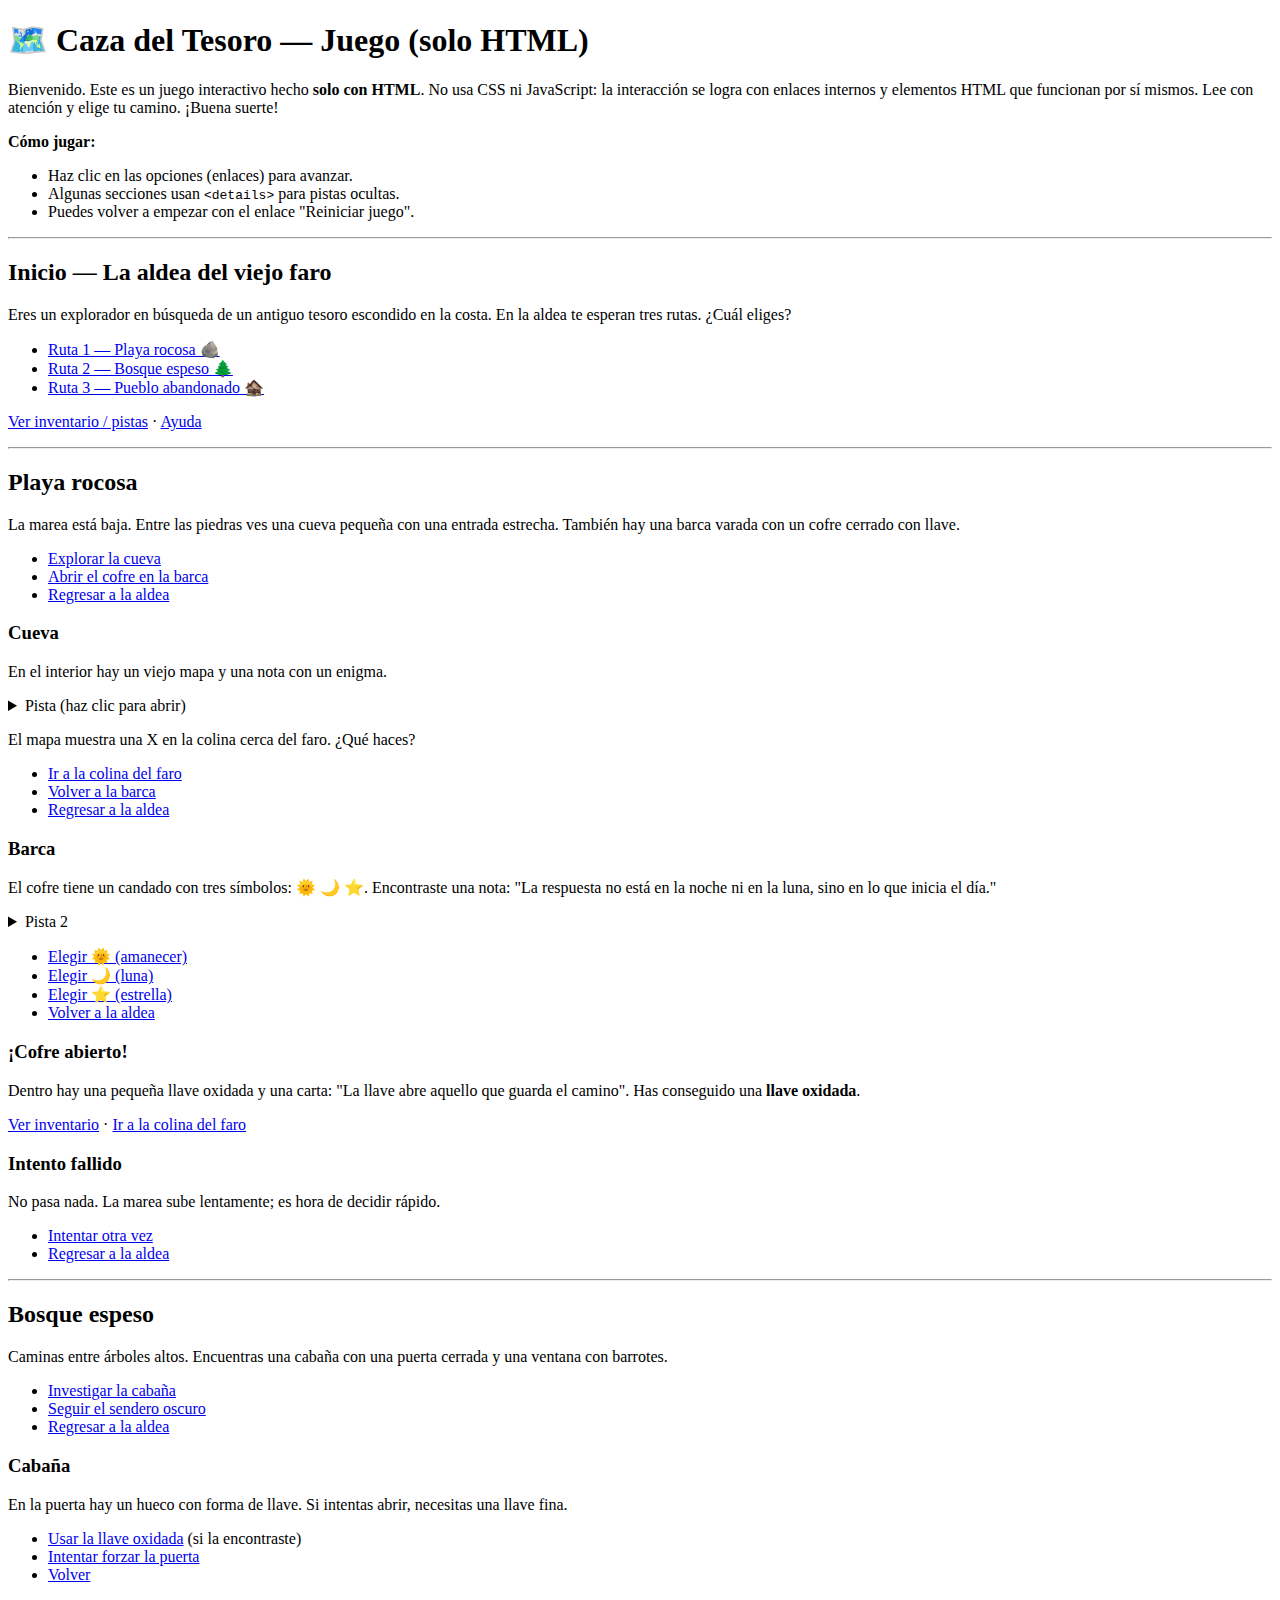
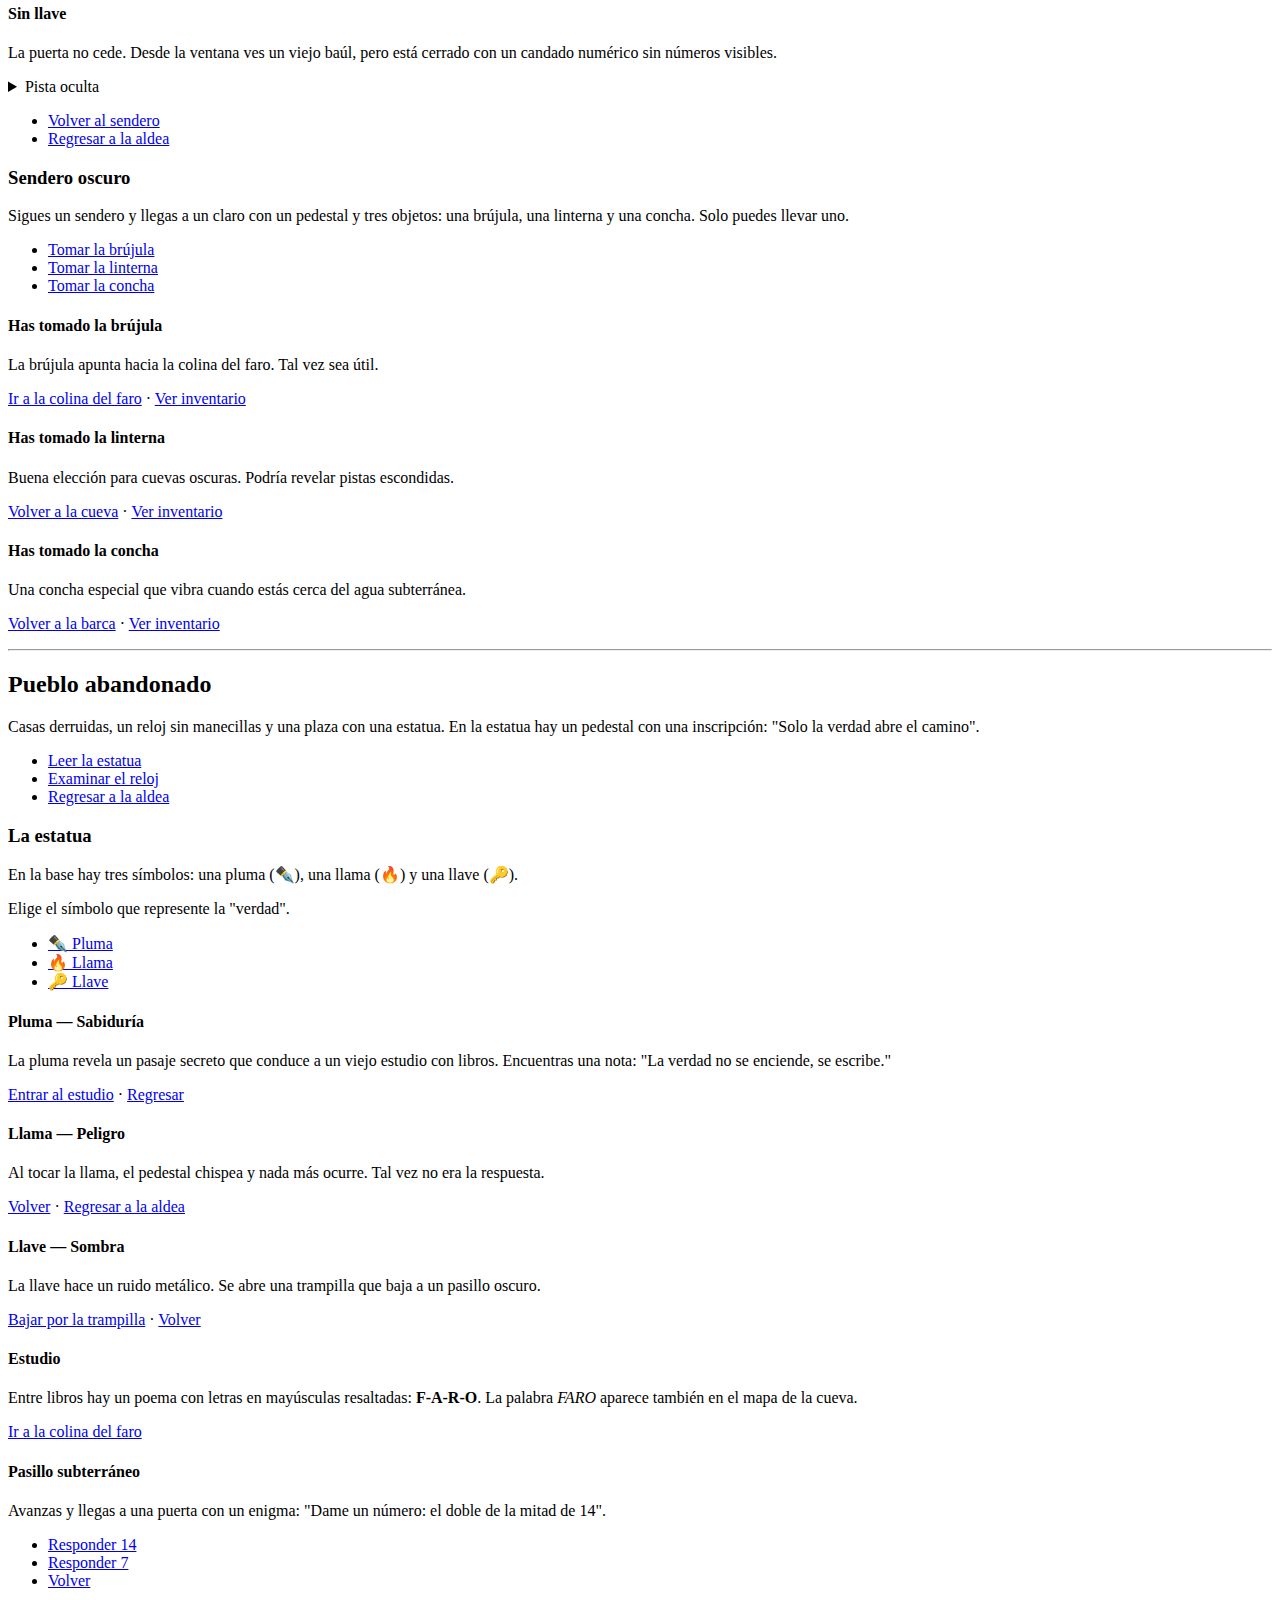
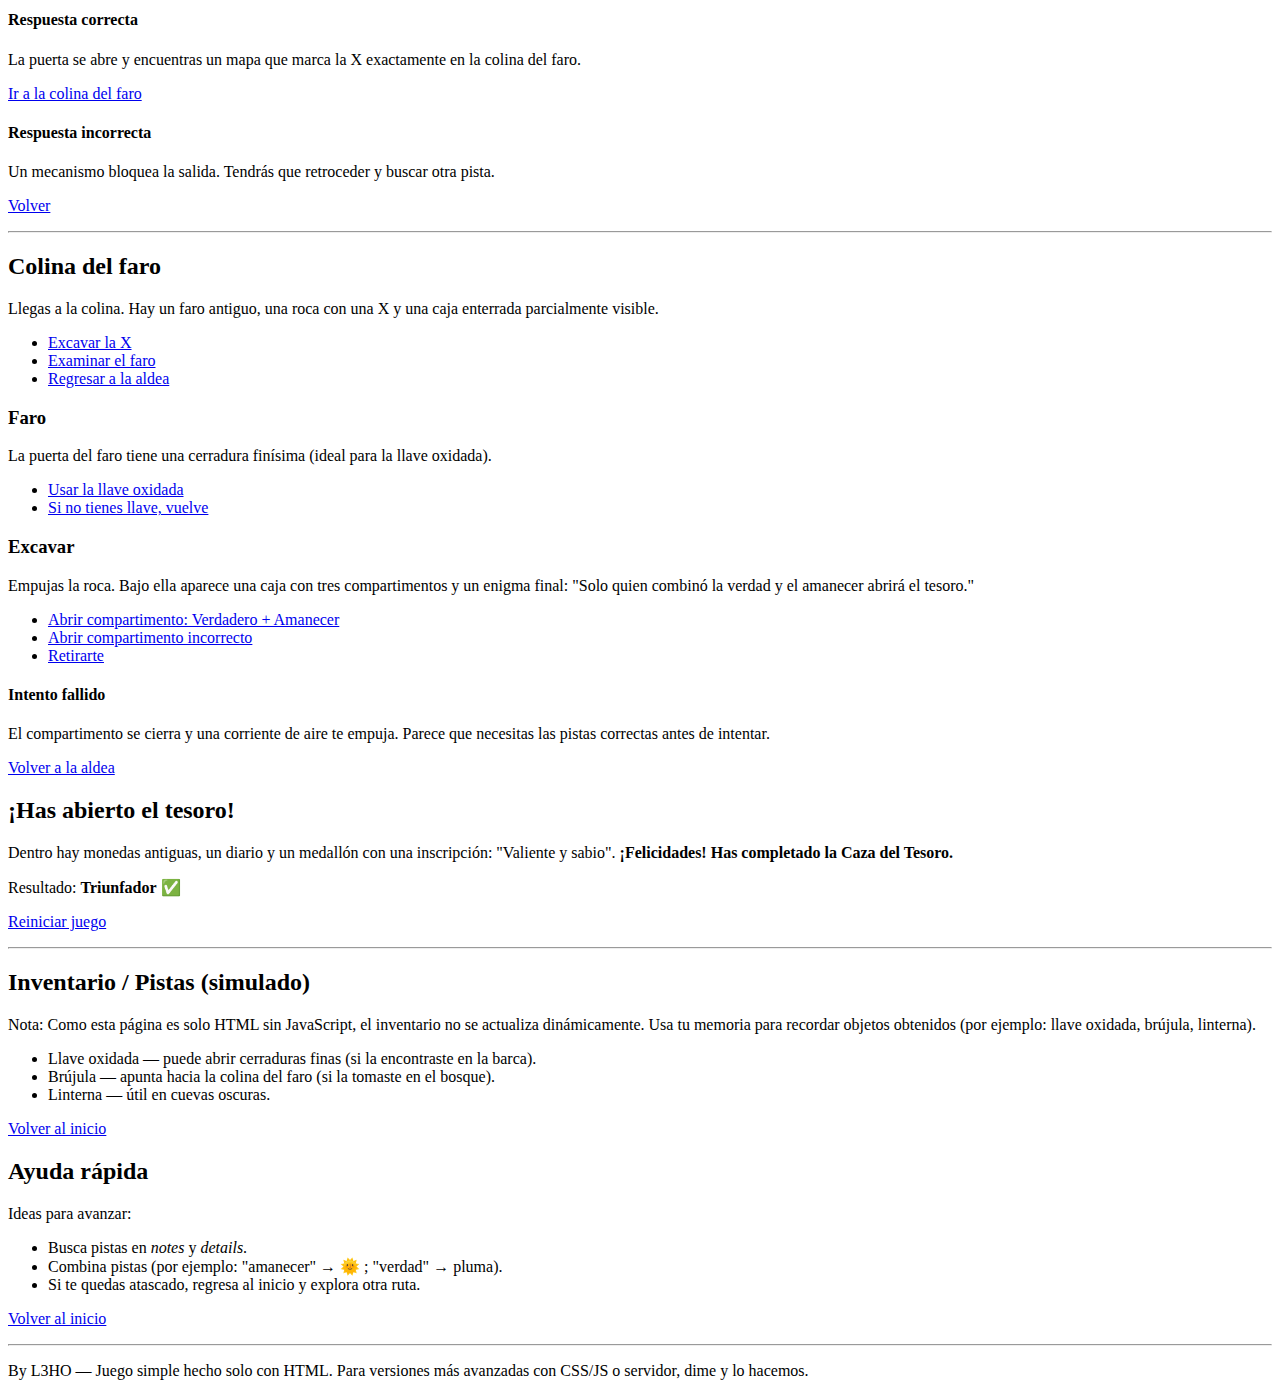
<file: Index.html>
<!DOCTYPE html>
<html lang="es">
<head>
  <meta charset="utf-8" />
  <title>Caza del Tesoro — Juego (solo HTML)</title>
</head>
<body>
  <h1>🗺️ Caza del Tesoro — Juego (solo HTML)</h1>
  <p>
    Bienvenido. Este es un juego interactivo hecho <strong>solo con HTML</strong>.
    No usa CSS ni JavaScript: la interacción se logra con enlaces internos y elementos HTML que funcionan por sí mismos.
    Lee con atención y elige tu camino. ¡Buena suerte!
  </p>

  <nav>
    <strong>Cómo jugar:</strong>
    <ul>
      <li>Haz clic en las opciones (enlaces) para avanzar.</li>
      <li>Algunas secciones usan <code>&lt;details&gt;</code> para pistas ocultas.</li>
      <li>Puedes volver a empezar con el enlace "Reiniciar juego".</li>
    </ul>
  </nav>

  <hr />

  <section id="start">
    <h2>Inicio — La aldea del viejo faro</h2>
    <p>
      Eres un explorador en búsqueda de un antiguo tesoro escondido en la costa.
      En la aldea te esperan tres rutas. ¿Cuál eliges?
    </p>

    <ul>
      <li><a href="#ruta-playa">Ruta 1 — Playa rocosa 🪨</a></li>
      <li><a href="#ruta-bosque">Ruta 2 — Bosque espeso 🌲</a></li>
      <li><a href="#ruta-pueblo">Ruta 3 — Pueblo abandonado 🏚️</a></li>
    </ul>

    <p><a href="#inventario">Ver inventario / pistas</a> · <a href="#help">Ayuda</a></p>
  </section>

  <hr />

  <section id="ruta-playa">
    <h2>Playa rocosa</h2>
    <p>
      La marea está baja. Entre las piedras ves una cueva pequeña con una entrada estrecha.
      También hay una barca varada con un cofre cerrado con llave.
    </p>

    <ul>
      <li><a href="#cueva">Explorar la cueva</a></li>
      <li><a href="#barca">Abrir el cofre en la barca</a></li>
      <li><a href="#start">Regresar a la aldea</a></li>
    </ul>
  </section>

  <section id="cueva">
    <h3>Cueva</h3>
    <p>
      En el interior hay un viejo mapa y una nota con un enigma.
    </p>

    <details>
      <summary>Pista (haz clic para abrir)</summary>
      <p>
        "Tres pasos al norte desde el faro, dos al este: allí donde el sol se oculta, la X espera."
      </p>
    </details>

    <p>
      El mapa muestra una X en la colina cerca del faro. ¿Qué haces?
    </p>

    <ul>
      <li><a href="#colina">Ir a la colina del faro</a></li>
      <li><a href="#barca">Volver a la barca</a></li>
      <li><a href="#start">Regresar a la aldea</a></li>
    </ul>
  </section>

  <section id="barca">
    <h3>Barca</h3>
    <p>
      El cofre tiene un candado con tres símbolos: 🌞 🌙 ⭐. Encontraste una nota:
      "La respuesta no está en la noche ni en la luna, sino en lo que inicia el día."
    </p>

    <details>
      <summary>Pista 2</summary>
      <p>
        Elige el símbolo que representa el amanecer.
      </p>
    </details>

    <ul>
      <li><a href="#cofre-correcto">Elegir 🌞 (amanecer)</a></li>
      <li><a href="#cofre-incorrecto">Elegir 🌙 (luna)</a></li>
      <li><a href="#cofre-incorrecto">Elegir ⭐ (estrella)</a></li>
      <li><a href="#start">Volver a la aldea</a></li>
    </ul>
  </section>

  <section id="cofre-correcto">
    <h3>¡Cofre abierto!</h3>
    <p>
      Dentro hay una pequeña llave oxidada y una carta: "La llave abre aquello que guarda el camino".
      Has conseguido una <strong>llave oxidada</strong>.
    </p>
    <p>
      <a href="#inventario">Ver inventario</a> · <a href="#colina">Ir a la colina del faro</a>
    </p>
  </section>

  <section id="cofre-incorrecto">
    <h3>Intento fallido</h3>
    <p>
      No pasa nada. La marea sube lentamente; es hora de decidir rápido.
    </p>

    <ul>
      <li><a href="#barca">Intentar otra vez</a></li>
      <li><a href="#start">Regresar a la aldea</a></li>
    </ul>
  </section>

  <hr />

  <section id="ruta-bosque">
    <h2>Bosque espeso</h2>
    <p>
      Caminas entre árboles altos. Encuentras una cabaña con una puerta cerrada y una ventana con barrotes.
    </p>

    <ul>
      <li><a href="#cabaña">Investigar la cabaña</a></li>
      <li><a href="#sendero">Seguir el sendero oscuro</a></li>
      <li><a href="#start">Regresar a la aldea</a></li>
    </ul>
  </section>

  <section id="cabaña">
    <h3>Cabaña</h3>
    <p>
      En la puerta hay un hueco con forma de llave. Si intentas abrir, necesitas una llave fina.
    </p>

    <ul>
      <li><a href="#cofre-correcto">Usar la llave oxidada</a> (si la encontraste)</li>
      <li><a href="#sin-llave">Intentar forzar la puerta</a></li>
      <li><a href="#ruta-bosque">Volver</a></li>
    </ul>
  </section>

  <section id="sin-llave">
    <h4>Sin llave</h4>
    <p>
      La puerta no cede. Desde la ventana ves un viejo baúl, pero está cerrado con un candado numérico sin números visibles.
    </p>
    <details>
      <summary>Pista oculta</summary>
      <p>El candado requiere una combinación de dos dígitos: la suma de los dedos de una mano y los ojos de un gato (5 + 2 = 7).</p>
    </details>

    <ul>
      <li><a href="#ruta-bosque">Volver al sendero</a></li>
      <li><a href="#start">Regresar a la aldea</a></li>
    </ul>
  </section>

  <section id="sendero">
    <h3>Sendero oscuro</h3>
    <p>
      Sigues un sendero y llegas a un claro con un pedestal y tres objetos: una brújula, una linterna y una concha.
      Solo puedes llevar uno.
    </p>

    <ul>
      <li><a href="#elegir-brujula">Tomar la brújula</a></li>
      <li><a href="#elegir-linterna">Tomar la linterna</a></li>
      <li><a href="#elegir-concha">Tomar la concha</a></li>
    </ul>
  </section>

  <section id="elegir-brujula">
    <h4>Has tomado la brújula</h4>
    <p>
      La brújula apunta hacia la colina del faro. Tal vez sea útil.
    </p>
    <p><a href="#colina">Ir a la colina del faro</a> · <a href="#inventario">Ver inventario</a></p>
  </section>

  <section id="elegir-linterna">
    <h4>Has tomado la linterna</h4>
    <p>
      Buena elección para cuevas oscuras. Podría revelar pistas escondidas.
    </p>
    <p><a href="#cueva">Volver a la cueva</a> · <a href="#inventario">Ver inventario</a></p>
  </section>

  <section id="elegir-concha">
    <h4>Has tomado la concha</h4>
    <p>
      Una concha especial que vibra cuando estás cerca del agua subterránea.
    </p>
    <p><a href="#barca">Volver a la barca</a> · <a href="#inventario">Ver inventario</a></p>
  </section>

  <hr />

  <section id="ruta-pueblo">
    <h2>Pueblo abandonado</h2>
    <p>
      Casas derruidas, un reloj sin manecillas y una plaza con una estatua. En la estatua hay un pedestal con una inscripción:
      "Solo la verdad abre el camino".
    </p>

    <ul>
      <li><a href="#estatua">Leer la estatua</a></li>
      <li><a href="#reloj">Examinar el reloj</a></li>
      <li><a href="#start">Regresar a la aldea</a></li>
    </ul>
  </section>

  <section id="estatua">
    <h3>La estatua</h3>
    <p>
      En la base hay tres símbolos: una pluma (✒️), una llama (🔥) y una llave (🔑).
    </p>

    <p>
      Elige el símbolo que represente la "verdad".
    </p>

    <ul>
      <li><a href="#pluma">✒️ Pluma</a></li>
      <li><a href="#llama">🔥 Llama</a></li>
      <li><a href="#llave">🔑 Llave</a></li>
    </ul>
  </section>

  <section id="pluma">
    <h4>Pluma — Sabiduría</h4>
    <p>
      La pluma revela un pasaje secreto que conduce a un viejo estudio con libros. Encuentras una nota:
      "La verdad no se enciende, se escribe."
    </p>

    <p><a href="#estudio">Entrar al estudio</a> · <a href="#start">Regresar</a></p>
  </section>

  <section id="llama">
    <h4>Llama — Peligro</h4>
    <p>
      Al tocar la llama, el pedestal chispea y nada más ocurre. Tal vez no era la respuesta.
    </p>

    <p><a href="#estatua">Volver</a> · <a href="#start">Regresar a la aldea</a></p>
  </section>

  <section id="llave">
    <h4>Llave — Sombra</h4>
    <p>
      La llave hace un ruido metálico. Se abre una trampilla que baja a un pasillo oscuro.
    </p>

    <p><a href="#pasillo">Bajar por la trampilla</a> · <a href="#estatua">Volver</a></p>
  </section>

  <section id="estudio">
    <h4>Estudio</h4>
    <p>
      Entre libros hay un poema con letras en mayúsculas resaltadas: <strong>F-A-R-O</strong>.
      La palabra <em>FARO</em> aparece también en el mapa de la cueva.
    </p>
    <p><a href="#colina">Ir a la colina del faro</a></p>
  </section>

  <section id="pasillo">
    <h4>Pasillo subterráneo</h4>
    <p>
      Avanzas y llegas a una puerta con un enigma: "Dame un número: el doble de la mitad de 14".
    </p>

    <ul>
      <li><a href="#respuesta-correcta">Responder 14</a></li>
      <li><a href="#respuesta-incorrecta">Responder 7</a></li>
      <li><a href="#estatua">Volver</a></li>
    </ul>
  </section>

  <section id="respuesta-correcta">
    <h4>Respuesta correcta</h4>
    <p>
      La puerta se abre y encuentras un mapa que marca la X exactamente en la colina del faro.
    </p>
    <p><a href="#colina">Ir a la colina del faro</a></p>
  </section>

  <section id="respuesta-incorrecta">
    <h4>Respuesta incorrecta</h4>
    <p>
      Un mecanismo bloquea la salida. Tendrás que retroceder y buscar otra pista.
    </p>
    <p><a href="#estatua">Volver</a></p>
  </section>

  <hr />

  <section id="colina">
    <h2>Colina del faro</h2>
    <p>
      Llegas a la colina. Hay un faro antiguo, una roca con una X y una caja enterrada parcialmente visible.
    </p>

    <ul>
      <li><a href="#excavar">Excavar la X</a></li>
      <li><a href="#faro">Examinar el faro</a></li>
      <li><a href="#start">Regresar a la aldea</a></li>
    </ul>
  </section>

  <section id="faro">
    <h3>Faro</h3>
    <p>
      La puerta del faro tiene una cerradura finísima (ideal para la llave oxidada).
    </p>

    <ul>
      <li><a href="#cofre-correcto">Usar la llave oxidada</a></li>
      <li><a href="#sin-llave">Si no tienes llave, vuelve</a></li>
    </ul>
  </section>

  <section id="excavar">
    <h3>Excavar</h3>
    <p>
      Empujas la roca. Bajo ella aparece una caja con tres compartimentos y un enigma final:
      "Solo quien combinó la verdad y el amanecer abrirá el tesoro."
    </p>

    <ul>
      <li><a href="#tesoro">Abrir compartimento: Verdadero + Amanecer</a></li>
      <li><a href="#fracaso">Abrir compartimento incorrecto</a></li>
      <li><a href="#start">Retirarte</a></li>
    </ul>
  </section>

  <section id="fracaso">
    <h4>Intento fallido</h4>
    <p>
      El compartimento se cierra y una corriente de aire te empuja. Parece que necesitas las pistas correctas antes de intentar.
    </p>
    <p><a href="#start">Volver a la aldea</a></p>
  </section>

  <section id="tesoro">
    <h2>¡Has abierto el tesoro!</h2>
    <p>
      Dentro hay monedas antiguas, un diario y un medallón con una inscripción: "Valiente y sabio".
      <strong>¡Felicidades! Has completado la Caza del Tesoro.</strong>
    </p>

    <p>
      Resultado: <strong>Triunfador</strong> ✅
    </p>

    <p>
      <a href="#start">Reiniciar juego</a>
    </p>
  </section>

  <hr />

  <section id="inventario">
    <h2>Inventario / Pistas (simulado)</h2>
    <p>
      Nota: Como esta página es solo HTML sin JavaScript, el inventario no se actualiza dinámicamente.
      Usa tu memoria para recordar objetos obtenidos (por ejemplo: llave oxidada, brújula, linterna).
    </p>

    <ul>
      <li>Llave oxidada — puede abrir cerraduras finas (si la encontraste en la barca).</li>
      <li>Brújula — apunta hacia la colina del faro (si la tomaste en el bosque).</li>
      <li>Linterna — útil en cuevas oscuras.</li>
    </ul>

    <p><a href="#start">Volver al inicio</a></p>
  </section>

  <section id="help">
    <h2>Ayuda rápida</h2>
    <p>
      Ideas para avanzar:
      <ul>
        <li>Busca pistas en <em>notes</em> y <em>details</em>.</li>
        <li>Combina pistas (por ejemplo: "amanecer" → 🌞 ; "verdad" → pluma).</li>
        <li>Si te quedas atascado, regresa al inicio y explora otra ruta.</li>
      </ul>
    </p>
    <p><a href="#start">Volver al inicio</a></p>
  </section>

  <footer>
    <hr />
    <p>By L3HO — Juego simple hecho solo con HTML. Para versiones más avanzadas con CSS/JS o servidor, dime y lo hacemos.</p>
  </footer>
</body>
                                                  </html>
</file>
